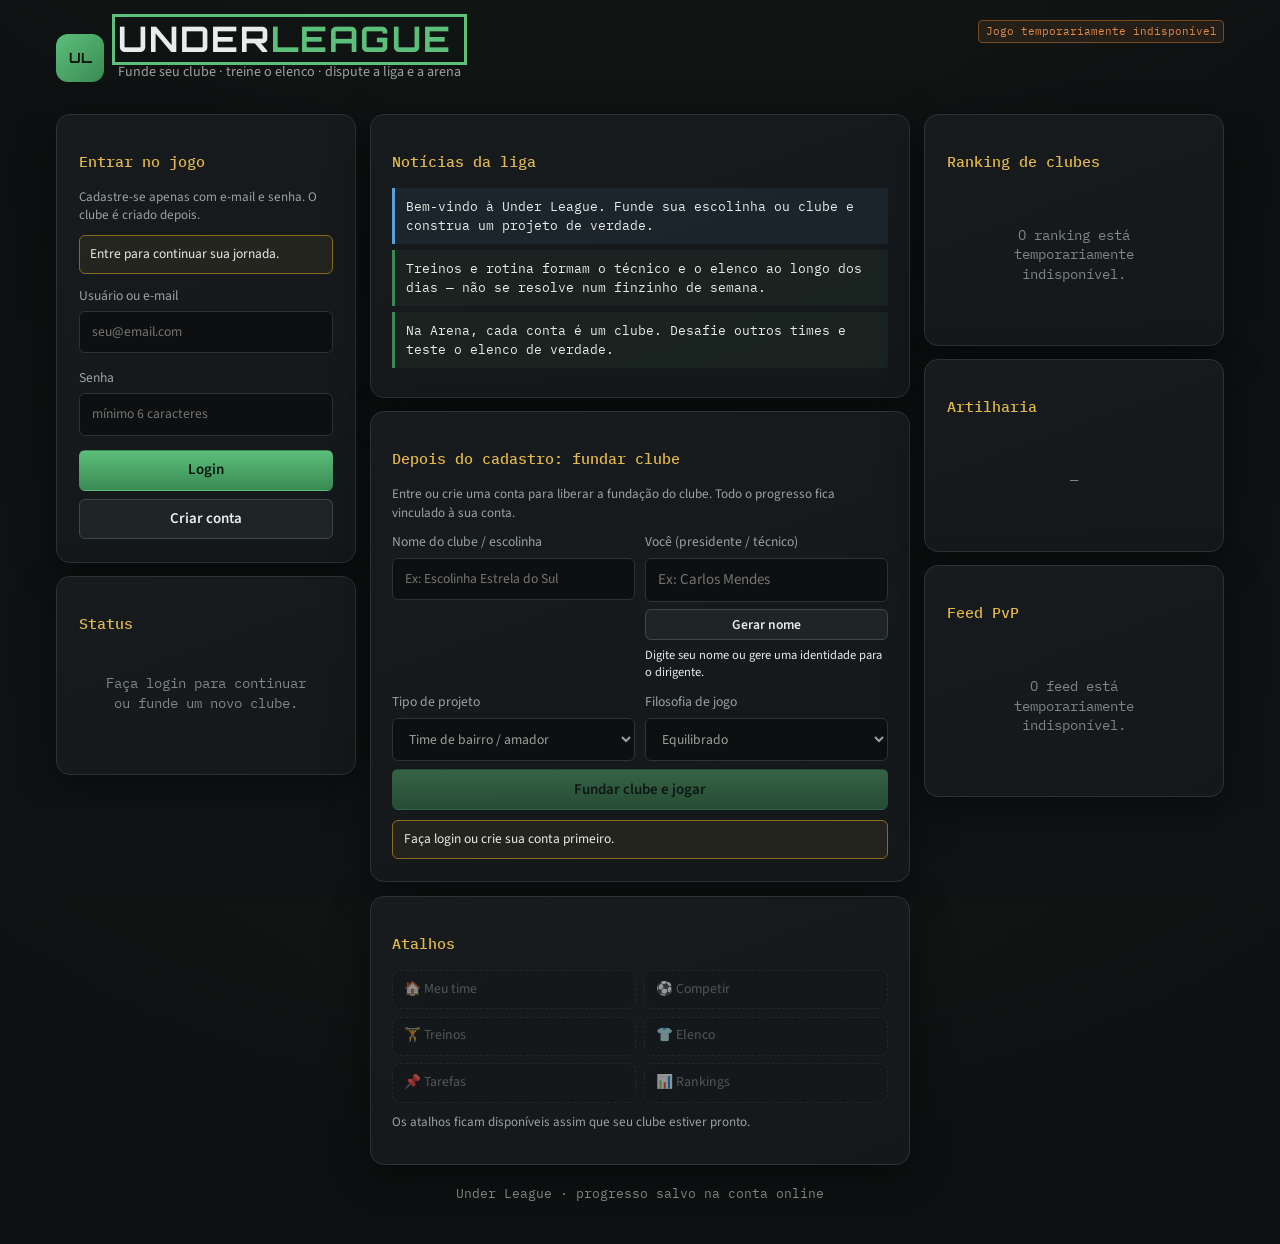
<file: index.html>
<!DOCTYPE html>
<html lang="pt-BR">
<head>
  <meta charset="UTF-8" />
  <meta name="viewport" content="width=device-width, initial-scale=1.0" />
  <title>Under League — Portal</title>
  <link rel="preconnect" href="https://fonts.googleapis.com" />
  <link rel="preconnect" href="https://fonts.gstatic.com" crossorigin />
  <link href="https://fonts.googleapis.com/css2?family=IBM+Plex+Mono:wght@400;500;600&family=Orbitron:wght@500;700&family=Source+Sans+3:wght@400;600;700&display=swap" rel="stylesheet" />
  <link rel="stylesheet" href="css/style.css" />
  <!--
    API: config.js define window.__UL_CONFIG__.apiBase
    Local: ""  |  Produção: "https://api.seudominio.com"
  -->
  <script src="config.js"></script>
  <script>
    /* Aplica tema antes do paint para evitar flash do verde padrão */
    (function () {
      try {
        var raw = localStorage.getItem("underleague_prefs_v1");
        var theme = raw ? JSON.parse(raw).theme : null;
        var ok = { pitch: 1, midnight: 1, graphite: 1, ember: 1 };
        if (theme && ok[theme]) document.documentElement.setAttribute("data-theme", theme);
        else document.documentElement.setAttribute("data-theme", "pitch");
      } catch (e) {
        document.documentElement.setAttribute("data-theme", "pitch");
      }
    })();
  </script>
</head>
<body>
  <div id="app">
    <!-- PORTAL / HOME -->
    <section id="screen-boot" class="screen active">
      <div class="portal">
        <header class="portal-top">
          <div class="portal-brand">
            <span class="brand-mark">UL</span>
            <div>
              <h1 class="logo portal-logo">UNDER<span>LEAGUE</span></h1>
              <p class="portal-tag">Funde seu clube · treine o elenco · dispute a liga e a arena</p>
            </div>
          </div>
          <div class="portal-top-meta">
            <span id="server-dot" class="badge muted" role="status" aria-live="polite">Verificando disponibilidade…</span>
          </div>
        </header>

        <div class="portal-grid">
          <!-- LOGIN / STATUS -->
          <aside class="portal-col">
            <div class="boot-card portal-card" id="panel-account">
              <h2 id="account-title">Entrar no jogo</h2>
              <p class="portal-hint" id="account-hint">Cadastre-se apenas com e-mail e senha. O clube é criado depois.</p>
              <p class="connection-note" id="account-api-status" role="status">Entre para continuar sua jornada.</p>
              <div id="account-auth-form">
                <label>Usuário ou e-mail
                  <input type="text" id="input-email" placeholder="seu@email.com" autocomplete="username" />
                </label>
                <label>Senha
                  <input type="password" id="input-password" placeholder="mínimo 6 caracteres" autocomplete="current-password" />
                </label>
                <div class="btn-row">
                  <button class="btn btn-primary" id="btn-login" type="button">Login</button>
                  <button class="btn btn-gold hidden" id="btn-demo" type="button" hidden>Conta demo</button>
                </div>
                <button class="btn btn-secondary btn-block" id="btn-register" type="button" style="margin-top:0.5rem">Criar conta</button>
                <div class="demo-box hidden" id="demo-box" hidden>
                  <strong>Demo pronta</strong>
                  <code>teste</code> / <code>senha123</code>
                  <span>Já vem com elenco, stats e ranking.</span>
                </div>
              </div>
              <div id="account-session" class="hidden">
                <p id="account-status" class="portal-status" role="status"></p>
                <button class="btn btn-primary btn-block hidden" id="btn-open-ops" type="button" hidden>Painel de operações</button>
                <button class="btn btn-ghost btn-block" id="btn-logout" type="button" style="margin-top:0.45rem">Sair / trocar conta</button>
              </div>
            </div>

            <div class="boot-card portal-card" id="panel-status">
              <h2>Status</h2>
              <div id="lobby-status" class="portal-status-body">
                <p class="empty">Faça login para ver energia, prestígio e posição.</p>
              </div>
              <div class="btn-row" id="lobby-enter-row" style="display:none;margin-top:0.75rem">
                <button class="btn btn-primary btn-block" id="btn-enter-game" type="button">Entrar no clube →</button>
              </div>
            </div>
          </aside>

          <!-- CENTRO: notícias + fundar -->
          <main class="portal-col portal-col-main">
            <div class="boot-card portal-card">
              <h2>Notícias da liga</h2>
              <div id="lobby-news" class="lobby-news">
                <div class="msg info">Bem-vindo à Under League. Funde sua escolinha ou clube e construa um projeto de verdade.</div>
                <div class="msg">Treinos e rotina formam o técnico e o elenco ao longo dos dias — não se resolve num finzinho de semana.</div>
                <div class="msg">Na Arena, cada conta é um clube. Desafie outros times e teste o elenco de verdade.</div>
              </div>
            </div>

            <div class="boot-card portal-card" id="panel-create">
              <h2>Depois do cadastro: fundar clube</h2>
              <p class="portal-hint">Entre ou crie uma conta para liberar a fundação do clube. Todo o progresso fica vinculado à sua conta.</p>
              <div class="grid-2 portal-form-grid">
                <label>Nome do clube / escolinha
                  <input type="text" id="input-club" maxlength="28" placeholder="Ex: Escolinha Estrela do Sul" autocomplete="off" />
                </label>
                <div class="manager-name-field">
                  <label for="input-name">Você (presidente / técnico)</label>
                  <div class="manager-name-controls">
                    <input type="text" id="input-name" maxlength="20" placeholder="Ex: Carlos Mendes" autocomplete="name" />
                    <button class="btn btn-secondary btn-sm" id="btn-random-name" type="button">Gerar nome</button>
                  </div>
                  <small class="field-help">Digite seu nome ou gere uma identidade para o dirigente.</small>
                </div>
                <label>Tipo de projeto
                  <select id="input-club-type">
                    <option value="escolinha">Escolinha de futebol (base)</option>
                    <option value="bairro" selected>Time de bairro / amador</option>
                    <option value="clube">Clube em construção</option>
                  </select>
                </label>
                <label>Filosofia de jogo
                  <select id="input-style">
                    <option value="equilibrio">Equilibrado</option>
                    <option value="ataque">Ofensivo / Pressing</option>
                    <option value="defesa">Catenaccio / Seguro</option>
                    <option value="negocio">Mercador (foco em transferências)</option>
                  </select>
                </label>
              </div>
              <button class="btn btn-primary btn-block" id="btn-start" style="margin-top:0.5rem" disabled aria-describedby="create-access-status">Fundar clube e jogar</button>
              <p class="online-required" id="create-access-status" role="status">Faça login ou crie sua conta primeiro.</p>
            </div>

            <div class="boot-card portal-card" id="panel-shortcuts">
              <h2>Atalhos</h2>
              <div class="portal-links">
                <button type="button" class="portal-link" data-lobby-go="home" disabled>🏠 Meu time</button>
                <button type="button" class="portal-link" data-lobby-go="compete" disabled>⚽ Competir</button>
                <button type="button" class="portal-link" data-lobby-go="train" disabled>🏋️ Treinos</button>
                <button type="button" class="portal-link" data-lobby-go="squad" disabled>👕 Elenco</button>
                <button type="button" class="portal-link" data-lobby-go="missions" disabled>📌 Tarefas</button>
                <button type="button" class="portal-link" data-lobby-go="rankings" disabled>📊 Rankings</button>
              </div>
              <p class="portal-hint" id="shortcuts-access-status" style="margin-top:0.65rem" role="status">Os atalhos ficam disponíveis assim que seu clube estiver pronto.</p>
            </div>
          </main>

          <!-- RANKINGS -->
          <aside class="portal-col">
            <div class="boot-card portal-card">
              <h2>Ranking de clubes</h2>
              <div id="lobby-clubs" class="lobby-table-wrap">
                <p class="empty">Carregando…</p>
              </div>
            </div>
            <div class="boot-card portal-card">
              <h2>Artilharia</h2>
              <div id="lobby-scorers" class="lobby-table-wrap">
                <p class="empty">Carregando…</p>
              </div>
            </div>
            <div class="boot-card portal-card">
              <h2>Feed PvP</h2>
              <div id="lobby-feed" class="lobby-feed">
                <p class="empty">Sem confrontos ainda.</p>
              </div>
            </div>
          </aside>
        </div>

        <footer class="boot-foot portal-foot" id="portal-foot">
          Under League · progresso salvo na conta online
        </footer>
      </div>
    </section>

    <!-- Painel de operações (só após login isAdmin — sem rota /admin) -->
    <section id="screen-ops" class="screen" aria-label="Operações">
      <div class="boot-wrap ops-wrap">
        <header class="boot-hero portal-hero">
          <p class="eyebrow">Manutenção</p>
          <h1>Operações</h1>
          <p class="lede">Ferramentas internas. Não há página pública — só conta autorizada.</p>
        </header>
        <div class="ops-toolbar btn-row" style="margin-bottom:1rem;gap:0.5rem;flex-wrap:wrap">
          <button type="button" class="btn btn-secondary" id="btn-ops-back">← Voltar ao portal</button>
          <button type="button" class="btn btn-ghost" id="btn-ops-logout">Sair</button>
        </div>
        <div id="ops-panel-root">
          <p class="empty">Aguardando…</p>
        </div>
      </div>
    </section>

    <!-- JOGO PRINCIPAL -->
    <section id="screen-game" class="screen">
      <a class="skip-link" href="#main-content">Pular para o conteúdo</a>
      <header class="topbar">
        <div class="brand">
          <span class="brand-mark">UL</span>
          <div>
            <strong id="top-name">—</strong>
            <small id="top-club">—</small>
          </div>
        </div>
          <div class="stat-pills" aria-label="Resumo do clube; deslize para ver todos os indicadores">
          <div class="pill" title="Dinheiro pessoal do dirigente">
            <span class="pill-k" aria-hidden="true">💰</span>
            <span class="pill-label">Bolso</span>
            <span id="top-money">0</span>
          </div>
          <div class="pill" title="Gasta em treinos, jogos e ações do dia">
            <span class="pill-k" aria-hidden="true">⚡</span>
            <span class="pill-label">Energia</span>
            <span id="top-energy">100</span><span class="pill-max">/100</span>
          </div>
          <div class="pill" title="Fama e prestígio do projeto">
            <span class="pill-k" aria-hidden="true">★</span>
            <span class="pill-label">Prestígio</span>
            <span id="top-rep">0</span>
          </div>
          <div class="pill" title="Tempo do clube: cada dia de jogo dura cerca de 5 horas reais">
            <span class="pill-k" aria-hidden="true">📅</span>
            <span class="pill-label">Tempo</span>
            <span id="top-day">Dia 1 · 08:00 · Temporada 1</span>
          </div>
          <div class="pill" title="Disposição do dirigente">
            <span class="pill-k" aria-hidden="true">♥</span>
            <span class="pill-label">Disposição</span>
            <span id="top-health">100%</span>
          </div>
        </div>
        <div class="top-actions">
          <button class="btn btn-ghost btn-sm" id="btn-lobby" title="Voltar ao portal">Portal</button>
          <button class="btn btn-ghost btn-sm" id="btn-sync-state" title="Atualizar progresso" aria-label="Atualizar progresso">Atualizar</button>
        </div>
      </header>

      <div class="layout">
        <button class="mobile-nav-toggle" id="btn-mobile-nav" type="button" aria-controls="sidebar" aria-expanded="false">
          <span>Menu do jogo</span><span aria-hidden="true">☰</span>
        </button>
        <nav class="sidebar" id="sidebar" aria-label="Navegação do jogo">
          <div class="nav-group">
            <div class="nav-group-label">Hoje</div>
            <button class="nav-item active" data-view="home">🏠 Meu time</button>
            <button class="nav-item" data-view="missions">📌 Tarefas</button>
            <button class="nav-item" data-view="rest">🛏️ Descanso</button>
          </div>
          <div class="nav-group">
            <div class="nav-group-label">Time</div>
            <button class="nav-item" data-view="squad">👕 Elenco</button>
            <button class="nav-item" data-view="lineup">📋 Escalação</button>
            <button class="nav-item" data-view="train">🏋️ Treinos</button>
            <button class="nav-item" data-view="tactics">📐 Tática</button>
            <button class="nav-item" data-view="club">🏴 Clube</button>
            <button class="nav-item" data-view="finance">💰 Finanças</button>
          </div>
          <div class="nav-group">
            <div class="nav-group-label">Jogar</div>
            <button class="nav-item" data-view="prematch">🎯 Pré-jogo</button>
            <button class="nav-item" data-view="compete">⚽ Competir</button>
            <button class="nav-item" data-view="calendar">📅 Calendário</button>
            <button class="nav-item" data-view="postmatch">📝 Pós-jogo</button>
          </div>
          <div class="nav-group nav-group-more" id="nav-more">
            <button type="button" class="nav-more-toggle" id="btn-nav-more" aria-expanded="false" aria-controls="nav-more-items">
              Mais sistemas <span class="nav-more-chevron">▾</span>
            </button>
            <div class="nav-more-items" id="nav-more-items" hidden>
              <button class="nav-item" data-view="market">💱 Mercado</button>
              <button class="nav-item" data-view="ops">🎯 Operações</button>
              <button class="nav-item" data-view="map">🗺️ Influência</button>
              <button class="nav-item" data-view="hospital">🏥 Médico</button>
              <button class="nav-item" data-view="rankings">📊 Rankings</button>
              <button class="nav-item" data-view="status">👤 Técnico</button>
              <button class="nav-item" data-view="log">📜 Crônicas</button>
            </div>
          </div>
        </nav>

        <main class="content" id="main-content" tabindex="-1"></main>

        <aside class="rail">
          <div class="rail-card">
            <h3>Situação</h3>
            <div id="rail-status" class="rail-body"></div>
          </div>
          <div class="rail-card">
            <h3>Feed ao vivo</h3>
            <div id="rail-feed" class="rail-body feed"></div>
          </div>
        </aside>
      </div>
    </section>
  </div>

  <div id="toast-root" aria-live="polite" aria-atomic="false"></div>
  <div id="fx-root" class="fx-root" aria-hidden="true"></div>
  <div id="modal-root" class="hidden"></div>
  <div id="live-match-root" class="live-match-root hidden" aria-live="polite"></div>

  <script type="module" src="js/main.js"></script>
</body>
</html>
</file>
<file: css/style.css>
/**
 * Under League — CSS entry point
 *
 * tokens.css     → variáveis (cor, espaço, shell)
 * foundation.css → layout shell + botões + padrões anti-bug
 * app.css        → componentes e views
 */
@import url("./tokens.css");
@import url("./foundation.css");
@import url("./app.css");
</file>
